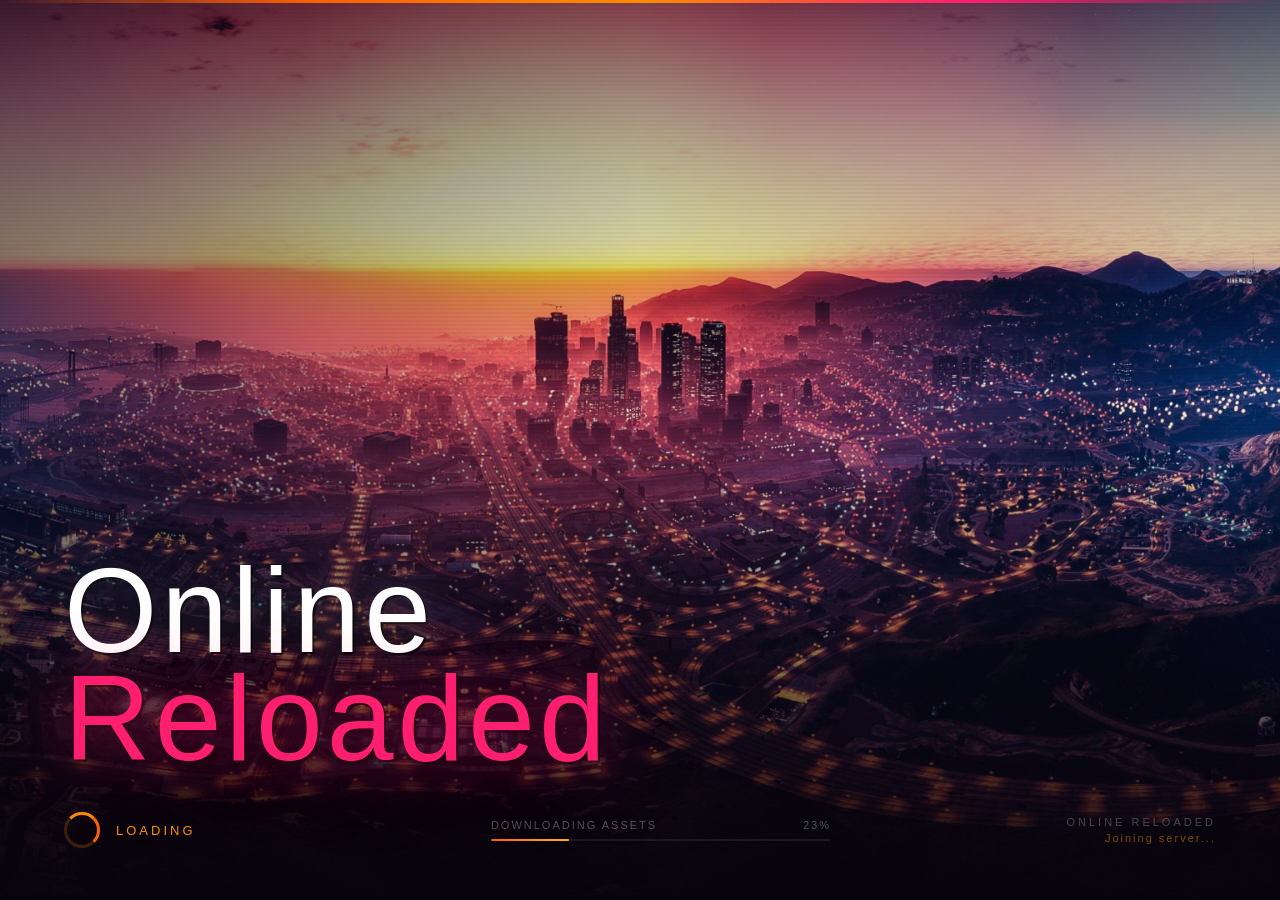
<file: online-core/modules/ui/loadingscreen/index.html>
<!DOCTYPE html>
<html lang="en">
<head>
<meta charset="UTF-8">
<meta name="viewport" content="width=device-width, initial-scale=1.0">
<title>Online Reloaded</title>
<style>
  * { margin: 0; padding: 0; box-sizing: border-box; }

  @import url('https://fonts.googleapis.com/css2?family=Bebas+Neue&family=Inter:wght@300;400;500;600&display=swap');

  body {
    width: 100vw;
    height: 100vh;
    overflow: hidden;
    background: #0a0008;
    font-family: 'Inter', sans-serif;
    cursor: none;
  }

  /* ── Background image – swap src to your actual file ── */
  .bg {
    position: absolute;
    inset: 0;
    background-image: url('bg.png'); /* drop your image as bg.png next to this file */
    background-size: cover;
    background-position: center 30%;
    animation: slowZoom 20s ease-in-out infinite alternate;
  }

  @keyframes slowZoom {
    from { transform: scale(1); }
    to   { transform: scale(1); }
  }

  /* gradient overlays */
  .overlay {
    position: absolute;
    inset: 0;
    background:
      linear-gradient(to top,    rgba(5,0,10,0.97) 0%, transparent 55%),
      linear-gradient(to bottom, rgba(5,0,10,0.5)  0%, transparent 40%),
      linear-gradient(to right,  rgba(5,0,10,0.4)  0%, transparent 50%);
  }

  .noise {
    position: absolute;
    inset: 0;
    opacity: 0.035;
    background-image: url("data:image/svg+xml,%3Csvg viewBox='0 0 200 200' xmlns='http://www.w3.org/2000/svg'%3E%3Cfilter id='n'%3E%3CfeTurbulence type='fractalNoise' baseFrequency='0.85' numOctaves='4' stitchTiles='stitch'/%3E%3C/filter%3E%3Crect width='100%25' height='100%25' filter='url(%23n)'/%3E%3C/svg%3E");
    background-size: 180px;
  }

  /* ── scanline effect ── */
  .scanlines {
    position: absolute;
    inset: 0;
    background: repeating-linear-gradient(
      0deg,
      transparent,
      transparent 2px,
      rgba(0,0,0,0.04) 2px,
      rgba(0,0,0,0.04) 4px
    );
    pointer-events: none;
  }

  /* ── content ── */
  .content {
    position: absolute;
    inset: 0;
    display: flex;
    flex-direction: column;
    justify-content: flex-end;
    padding: 0 64px 52px;
  }

  /* logo */
  .logo-wrap {
    animation: fadeUp 1.2s cubic-bezier(0.22,1,0.36,1) both;
    animation-delay: 0.2s;
  }

  @keyframes fadeUp {
    from { opacity: 0; transform: translateY(32px); }
    to   { opacity: 1; transform: translateY(0); }
  }

  .logo-online {
    font-family: 'Bebas Neue', sans-serif;
    font-size: clamp(72px, 10vw, 120px);
    color: #fff;
    line-height: 0.9;
    letter-spacing: 4px;
    text-shadow:
      0 0 40px rgba(255,255,255,0.15),
      2px 2px 0 rgba(0,0,0,0.6);
  }

  .logo-reloaded {
    font-family: 'Bebas Neue', sans-serif;
    font-size: clamp(72px, 10vw, 120px);
    color: #ff1f6e;
    line-height: 0.9;
    letter-spacing: 4px;
    text-shadow:
      0 0 60px rgba(255,31,110,0.5),
      0 0 120px rgba(255,31,110,0.25),
      2px 2px 0 rgba(0,0,0,0.6);
  }

  /* ── bottom bar ── */
  .bottom {
    margin-top: 40px;
    display: flex;
    align-items: center;
    justify-content: space-between;
    animation: fadeUp 1.2s cubic-bezier(0.22,1,0.36,1) both;
    animation-delay: 0.5s;
  }

  /* spinner + label */
  .spinner-group {
    display: flex;
    align-items: center;
    gap: 16px;
  }

  .spinner {
    width: 36px;
    height: 36px;
    border: 3px solid rgba(255,140,0,0.2);
    border-top-color: #ff8c00;
    border-right-color: #ff6000;
    border-radius: 50%;
    animation: spin 0.85s linear infinite;
    flex-shrink: 0;
  }

  @keyframes spin {
    to { transform: rotate(360deg); }
  }

  .loading-text {
    font-size: 13px;
    font-weight: 500;
    letter-spacing: 3px;
    text-transform: uppercase;
    color: #ff8c00;
  }

  .loading-dots span {
    animation: blink 1.4s infinite;
    opacity: 0;
  }
  .loading-dots span:nth-child(2) { animation-delay: 0.2s; }
  .loading-dots span:nth-child(3) { animation-delay: 0.4s; }

  @keyframes blink {
    0%, 80%, 100% { opacity: 0; }
    40%           { opacity: 1; }
  }

  /* progress bar */
  .progress-wrap {
    flex: 1;
    max-width: 340px;
    margin-left: 40px;
  }

  .progress-label {
    font-size: 11px;
    font-weight: 400;
    letter-spacing: 2px;
    text-transform: uppercase;
    color: rgba(255,255,255,0.3);
    margin-bottom: 8px;
    display: flex;
    justify-content: space-between;
  }

  .progress-track {
    height: 2px;
    background: rgba(255,255,255,0.08);
    border-radius: 2px;
    overflow: hidden;
  }

  .progress-fill {
    height: 100%;
    background: linear-gradient(90deg, #ff6000, #ff8c00, #ffb300);
    border-radius: 2px;
    width: 0%;
    transition: width 0.4s ease;
    box-shadow: 0 0 12px rgba(255,140,0,0.6);
  }

  /* right side info */
  .server-info {
    text-align: right;
  }

  .server-name {
    font-size: 11px;
    font-weight: 500;
    letter-spacing: 3px;
    text-transform: uppercase;
    color: rgba(255,255,255,0.25);
    margin-bottom: 4px;
  }

  .player-count {
    font-size: 11px;
    font-weight: 400;
    letter-spacing: 2px;
    color: rgba(255,140,0,0.5);
  }

  /* accent line top */
  .top-bar {
    position: absolute;
    top: 0; left: 0; right: 0;
    height: 3px;
    background: linear-gradient(90deg, transparent, #ff6000, #ff8c00, #ff1f6e, transparent);
    animation: slideIn 1s ease both;
  }

  @keyframes slideIn {
    from { transform: scaleX(0); opacity: 0; }
    to   { transform: scaleX(1); opacity: 1; }
  }

  /* ── hide FiveM's default loading scroller ── */
  #fivem-loading-overlay,
  #loadingScreen,
  .loadingScreen,
  #overlay,
  iframe[src*="nui-game-internal"] {
    display: none !important;
    opacity: 0 !important;
    visibility: hidden !important;
  }

  /* ── intro flash ── */
  .flash {
    position: fixed;
    inset: 0;
    background: #fff;
    pointer-events: none;
    animation: flashOut 0.6s ease forwards;
    z-index: 99;
  }

  @keyframes flashOut {
    0%   { opacity: 0.15; }
    100% { opacity: 0; }
  }
</style>
</head>
<body>

<div class="flash"></div>
<div class="bg"></div>
<div class="overlay"></div>
<div class="noise"></div>
<div class="scanlines"></div>
<div class="top-bar"></div>

<div class="content">
  <div class="logo-wrap">
    <div class="logo-online">Online</div>
    <div class="logo-reloaded">Reloaded</div>
  </div>

  <div class="bottom">
    <div class="spinner-group">
      <div class="spinner"></div>
      <div class="loading-text">
        Loading<span class="loading-dots"><span>.</span><span>.</span><span>.</span></span>
      </div>
    </div>

    <div class="progress-wrap">
      <div class="progress-label">
        <span id="stage-label">Connecting</span>
        <span id="pct-label">0%</span>
      </div>
      <div class="progress-track">
        <div class="progress-fill" id="bar"></div>
      </div>
    </div>

    <div class="server-info">
      <div class="server-name">Online Reloaded</div>
      <div class="player-count" id="player-count">Joining server...</div>
    </div>
  </div>
</div>

<script>
  const bar    = document.getElementById('bar');
  const pct    = document.getElementById('pct-label');
  const stage  = document.getElementById('stage-label');
  const pcount = document.getElementById('player-count');

  const stages = [
    { label: 'Connecting',         end: 12  },
    { label: 'Downloading assets', end: 45  },
    { label: 'Loading map',        end: 72  },
    { label: 'Initializing world', end: 90  },
    { label: 'Almost ready',       end: 100 },
  ];

  // true when running inside FiveM's CEF
  const isFiveM = /FiveM|CitizenFX/i.test(navigator.userAgent);

  function setProgress(val) {
    val = Math.max(0, Math.min(100, Math.round(val)));
    bar.style.width = val + '%';
    pct.textContent = val + '%';
    for (let i = stages.length - 1; i >= 0; i--) {
      if (val >= (stages[i - 1]?.end ?? 0)) {
        stage.textContent = stages[i].label;
        break;
      }
    }
  }

  // FiveM native progress events
  window.addEventListener('message', (e) => {
    const d = e.data;
    if (!d) return;

    if (d.eventName === 'loadProgress') {
      setProgress(d.loadFraction * 100);
    }
    if (d.players !== undefined) {
      pcount.textContent = d.players + ' players online';
    }
  });

  // Browser-only demo — never runs in FiveM
  if (!isFiveM) {
    let demo = 0;
    const demoInterval = setInterval(() => {
      demo += Math.random() * 2.5 + 0.3;
      if (demo >= 100) { demo = 100; clearInterval(demoInterval); }
      setProgress(demo);
    }, 80);
  }
</script>
</body>
</html>
</file>
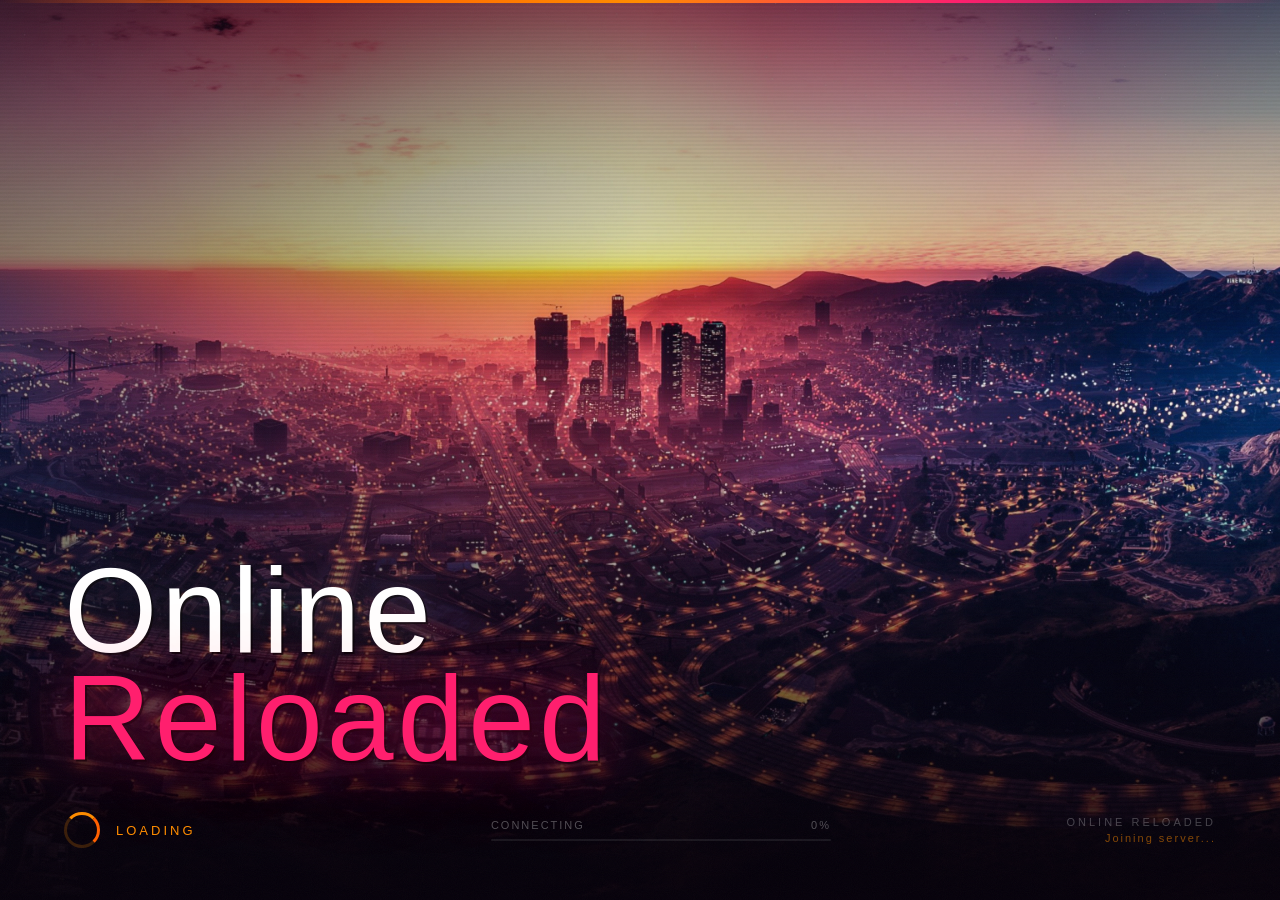
<file: online-core/modules/ui/loadingscreen/client/index.html>
<!DOCTYPE html>
<html lang="en">
<head>
<meta charset="UTF-8">
<meta name="viewport" content="width=device-width, initial-scale=1.0">
<title>Online Reloaded</title>
<style>
  * { margin: 0; padding: 0; box-sizing: border-box; }

  @import url('https://fonts.googleapis.com/css2?family=Bebas+Neue&family=Inter:wght@300;400;500;600&display=swap');

  body {
    width: 100vw;
    height: 100vh;
    overflow: hidden;
    background: #0a0008;
    font-family: 'Inter', sans-serif;
    cursor: none;
  }

  /* ── Background image – swap src to your actual file ── */
  .bg {
    position: absolute;
    inset: 0;
    background-image: url('bg.png'); /* drop your image as bg.png next to this file */
    background-size: cover;
    background-position: center 30%;
    animation: slowZoom 20s ease-in-out infinite alternate;
  }

  @keyframes slowZoom {
    from { transform: scale(1); }
    to   { transform: scale(1); }
  }

  /* gradient overlays */
  .overlay {
    position: absolute;
    inset: 0;
    background:
      linear-gradient(to top,    rgba(5,0,10,0.97) 0%, transparent 55%),
      linear-gradient(to bottom, rgba(5,0,10,0.5)  0%, transparent 40%),
      linear-gradient(to right,  rgba(5,0,10,0.4)  0%, transparent 50%);
  }

  .noise {
    position: absolute;
    inset: 0;
    opacity: 0.035;
    background-image: url("data:image/svg+xml,%3Csvg viewBox='0 0 200 200' xmlns='http://www.w3.org/2000/svg'%3E%3Cfilter id='n'%3E%3CfeTurbulence type='fractalNoise' baseFrequency='0.85' numOctaves='4' stitchTiles='stitch'/%3E%3C/filter%3E%3Crect width='100%25' height='100%25' filter='url(%23n)'/%3E%3C/svg%3E");
    background-size: 180px;
  }

  /* ── scanline effect ── */
  .scanlines {
    position: absolute;
    inset: 0;
    background: repeating-linear-gradient(
      0deg,
      transparent,
      transparent 2px,
      rgba(0,0,0,0.04) 2px,
      rgba(0,0,0,0.04) 4px
    );
    pointer-events: none;
  }

  /* ── content ── */
  .content {
    position: absolute;
    inset: 0;
    display: flex;
    flex-direction: column;
    justify-content: flex-end;
    padding: 0 64px 52px;
  }

  /* logo */
  .logo-wrap {
    animation: fadeUp 1.2s cubic-bezier(0.22,1,0.36,1) both;
    animation-delay: 0.2s;
  }

  @keyframes fadeUp {
    from { opacity: 0; transform: translateY(32px); }
    to   { opacity: 1; transform: translateY(0); }
  }

  .logo-online {
    font-family: 'Bebas Neue', sans-serif;
    font-size: clamp(72px, 10vw, 120px);
    color: #fff;
    line-height: 0.9;
    letter-spacing: 4px;
    text-shadow:
      0 0 40px rgba(255,255,255,0.15),
      2px 2px 0 rgba(0,0,0,0.6);
  }

  .logo-reloaded {
    font-family: 'Bebas Neue', sans-serif;
    font-size: clamp(72px, 10vw, 120px);
    color: #ff1f6e;
    line-height: 0.9;
    letter-spacing: 4px;
    text-shadow:
      0 0 60px rgba(255,31,110,0.5),
      0 0 120px rgba(255,31,110,0.25),
      2px 2px 0 rgba(0,0,0,0.6);
  }

  /* ── bottom bar ── */
  .bottom {
    margin-top: 40px;
    display: flex;
    align-items: center;
    justify-content: space-between;
    animation: fadeUp 1.2s cubic-bezier(0.22,1,0.36,1) both;
    animation-delay: 0.5s;
  }

  /* spinner + label */
  .spinner-group {
    display: flex;
    align-items: center;
    gap: 16px;
  }

  .spinner {
    width: 36px;
    height: 36px;
    border: 3px solid rgba(255,140,0,0.2);
    border-top-color: #ff8c00;
    border-right-color: #ff6000;
    border-radius: 50%;
    animation: spin 0.85s linear infinite;
    flex-shrink: 0;
  }

  @keyframes spin {
    to { transform: rotate(360deg); }
  }

  .loading-text {
    font-size: 13px;
    font-weight: 500;
    letter-spacing: 3px;
    text-transform: uppercase;
    color: #ff8c00;
  }

  .loading-dots span {
    animation: blink 1.4s infinite;
    opacity: 0;
  }
  .loading-dots span:nth-child(2) { animation-delay: 0.2s; }
  .loading-dots span:nth-child(3) { animation-delay: 0.4s; }

  @keyframes blink {
    0%, 80%, 100% { opacity: 0; }
    40%           { opacity: 1; }
  }

  /* progress bar */
  .progress-wrap {
    flex: 1;
    max-width: 340px;
    margin-left: 40px;
  }

  .progress-label {
    font-size: 11px;
    font-weight: 400;
    letter-spacing: 2px;
    text-transform: uppercase;
    color: rgba(255,255,255,0.3);
    margin-bottom: 8px;
    display: flex;
    justify-content: space-between;
  }

  .progress-track {
    height: 2px;
    background: rgba(255,255,255,0.08);
    border-radius: 2px;
    overflow: hidden;
  }

  .progress-fill {
    height: 100%;
    background: linear-gradient(90deg, #ff6000, #ff8c00, #ffb300);
    border-radius: 2px;
    width: 0%;
    transition: width 0.4s ease;
    box-shadow: 0 0 12px rgba(255,140,0,0.6);
  }

  /* right side info */
  .server-info {
    text-align: right;
  }

  .server-name {
    font-size: 11px;
    font-weight: 500;
    letter-spacing: 3px;
    text-transform: uppercase;
    color: rgba(255,255,255,0.25);
    margin-bottom: 4px;
  }

  .player-count {
    font-size: 11px;
    font-weight: 400;
    letter-spacing: 2px;
    color: rgba(255,140,0,0.5);
  }

  /* accent line top */
  .top-bar {
    position: absolute;
    top: 0; left: 0; right: 0;
    height: 3px;
    background: linear-gradient(90deg, transparent, #ff6000, #ff8c00, #ff1f6e, transparent);
    animation: slideIn 1s ease both;
  }

  @keyframes slideIn {
    from { transform: scaleX(0); opacity: 0; }
    to   { transform: scaleX(1); opacity: 1; }
  }

  /* ── hide FiveM's default loading scroller ── */
  #fivem-loading-overlay,
  #loadingScreen,
  .loadingScreen,
  #overlay,
  iframe[src*="nui-game-internal"] {
    display: none !important;
    opacity: 0 !important;
    visibility: hidden !important;
  }

  /* ── intro flash ── */
  .flash {
    position: fixed;
    inset: 0;
    background: #fff;
    pointer-events: none;
    animation: flashOut 0.6s ease forwards;
    z-index: 99;
  }

  @keyframes flashOut {
    0%   { opacity: 0.15; }
    100% { opacity: 0; }
  }
</style>
</head>
<body>

<div class="flash"></div>
<div class="bg"></div>
<div class="overlay"></div>
<div class="noise"></div>
<div class="scanlines"></div>
<div class="top-bar"></div>

<div class="content">
  <div class="logo-wrap">
    <div class="logo-online">Online</div>
    <div class="logo-reloaded">Reloaded</div>
  </div>

  <div class="bottom">
    <div class="spinner-group">
      <div class="spinner"></div>
      <div class="loading-text">
        Loading<span class="loading-dots"><span>.</span><span>.</span><span>.</span></span>
      </div>
    </div>

    <div class="progress-wrap">
      <div class="progress-label">
        <span id="stage-label">Connecting</span>
        <span id="pct-label">0%</span>
      </div>
      <div class="progress-track">
        <div class="progress-fill" id="bar"></div>
      </div>
    </div>

    <div class="server-info">
      <div class="server-name">Online Reloaded</div>
      <div class="player-count" id="player-count">Joining server...</div>
    </div>
  </div>
</div>

<script>
  const bar    = document.getElementById('bar');
  const pct    = document.getElementById('pct-label');
  const stage  = document.getElementById('stage-label');
  const pcount = document.getElementById('player-count');

  const stages = [
    { label: 'Connecting',         end: 12  },
    { label: 'Downloading assets', end: 45  },
    { label: 'Loading map',        end: 72  },
    { label: 'Initializing world', end: 90  },
    { label: 'Almost ready',       end: 100 },
  ];

  // true when running inside FiveM's CEF
  const isFiveM = /FiveM|CitizenFX/i.test(navigator.userAgent);

  function setProgress(val) {
    val = Math.max(0, Math.min(100, Math.round(val)));
    bar.style.width = val + '%';
    pct.textContent = val + '%';
    for (let i = stages.length - 1; i >= 0; i--) {
      if (val >= (stages[i - 1]?.end ?? 0)) {
        stage.textContent = stages[i].label;
        break;
      }
    }
  }

  // FiveM native progress events
  window.addEventListener('message', (e) => {
    const d = e.data;
    if (!d) return;

    if (d.eventName === 'loadProgress') {
      setProgress(d.loadFraction * 100);
    }
    if (d.players !== undefined) {
      pcount.textContent = d.players + ' players online';
    }
  });
</script>
</body>
</html>
</file>
